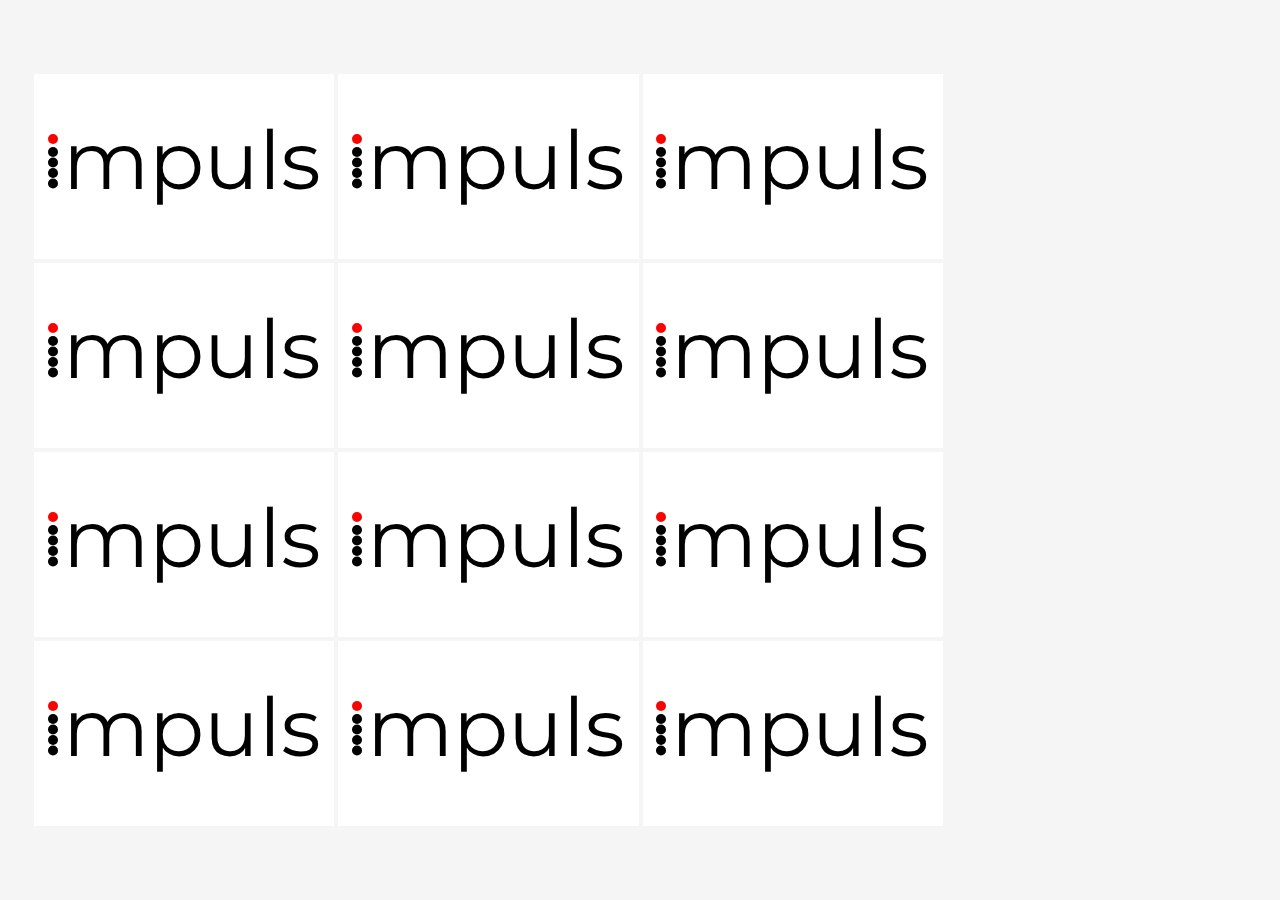
<file: Task1/html/index.html>
<!doctype html>
<html lang="en">
<head>
    <meta charset="UTF-8">
    <meta name="viewport"
          content="width=device-width, user-scalable=no, initial-scale=1.0, maximum-scale=1.0, minimum-scale=1.0">
    <meta http-equiv="X-UA-Compatible" content="ie=edge">
    <link rel="stylesheet" href="../css/reset.css">
    <link rel="stylesheet" href="../css/style.css">
    <title>Task1</title>
</head>
<body>
<svg style="display: none">
    <symbol id="symbol-i">
        <circle cx="5" cy="5" r="5" fill="red"/>
        <circle cx="5" cy="18" r="5" fill="black"/>
        <circle cx="5" cy="28.5" r="5" fill="black"/>
        <circle cx="5" cy="39" r="5" fill="black"/>
        <circle cx="5" cy="49.5" r="5" fill="black"/>
    </symbol>
</svg>
<div class="wrapper">
    <div class="impuls-container">
        <div class="impuls-container__item">
            <svg class="impuls-container__svg">
                <use xlink:href="#symbol-i"></use>
            </svg>
            <span class="impuls-container__text">mpuls</span>
        </div>
        <div class="impuls-container__item">
            <svg class="impuls-container__svg">
                <use xlink:href="#symbol-i"></use>
            </svg>
            <span class="impuls-container__text">mpuls</span>
        </div>
        <div class="impuls-container__item">
            <svg class="impuls-container__svg">
                <use xlink:href="#symbol-i"></use>
            </svg>
            <span class="impuls-container__text">mpuls</span>
        </div>
        <div class="impuls-container__item">
            <svg class="impuls-container__svg">
                <use xlink:href="#symbol-i"></use>
            </svg>
            <span class="impuls-container__text">mpuls</span>
        </div>
        <div class="impuls-container__item">
            <svg class="impuls-container__svg">
                <use xlink:href="#symbol-i"></use>
            </svg>
            <span class="impuls-container__text">mpuls</span>
        </div>
        <div class="impuls-container__item">
            <svg class="impuls-container__svg">
                <use xlink:href="#symbol-i"></use>
            </svg>
            <span class="impuls-container__text">mpuls</span>
        </div>
        <div class="impuls-container__item">
            <svg class="impuls-container__svg">
                <use xlink:href="#symbol-i"></use>
            </svg>
            <span class="impuls-container__text">mpuls</span>
        </div>
        <div class="impuls-container__item">
            <svg class="impuls-container__svg">
                <use xlink:href="#symbol-i"></use>
            </svg>
            <span class="impuls-container__text">mpuls</span>
        </div>
        <div class="impuls-container__item">
            <svg class="impuls-container__svg">
                <use xlink:href="#symbol-i"></use>
            </svg>
            <span class="impuls-container__text">mpuls</span>
        </div>
        <div class="impuls-container__item">
            <svg class="impuls-container__svg">
                <use xlink:href="#symbol-i"></use>
            </svg>
            <span class="impuls-container__text">mpuls</span>
        </div>
        <div class="impuls-container__item">
            <svg class="impuls-container__svg">
                <use xlink:href="#symbol-i"></use>
            </svg>
            <span class="impuls-container__text">mpuls</span>
        </div>
        <div class="impuls-container__item">
            <svg class="impuls-container__svg">
                <use xlink:href="#symbol-i"></use>
            </svg>
            <span class="impuls-container__text">mpuls</span>
        </div>
    </div>
</div>
</body>
</html>
</file>
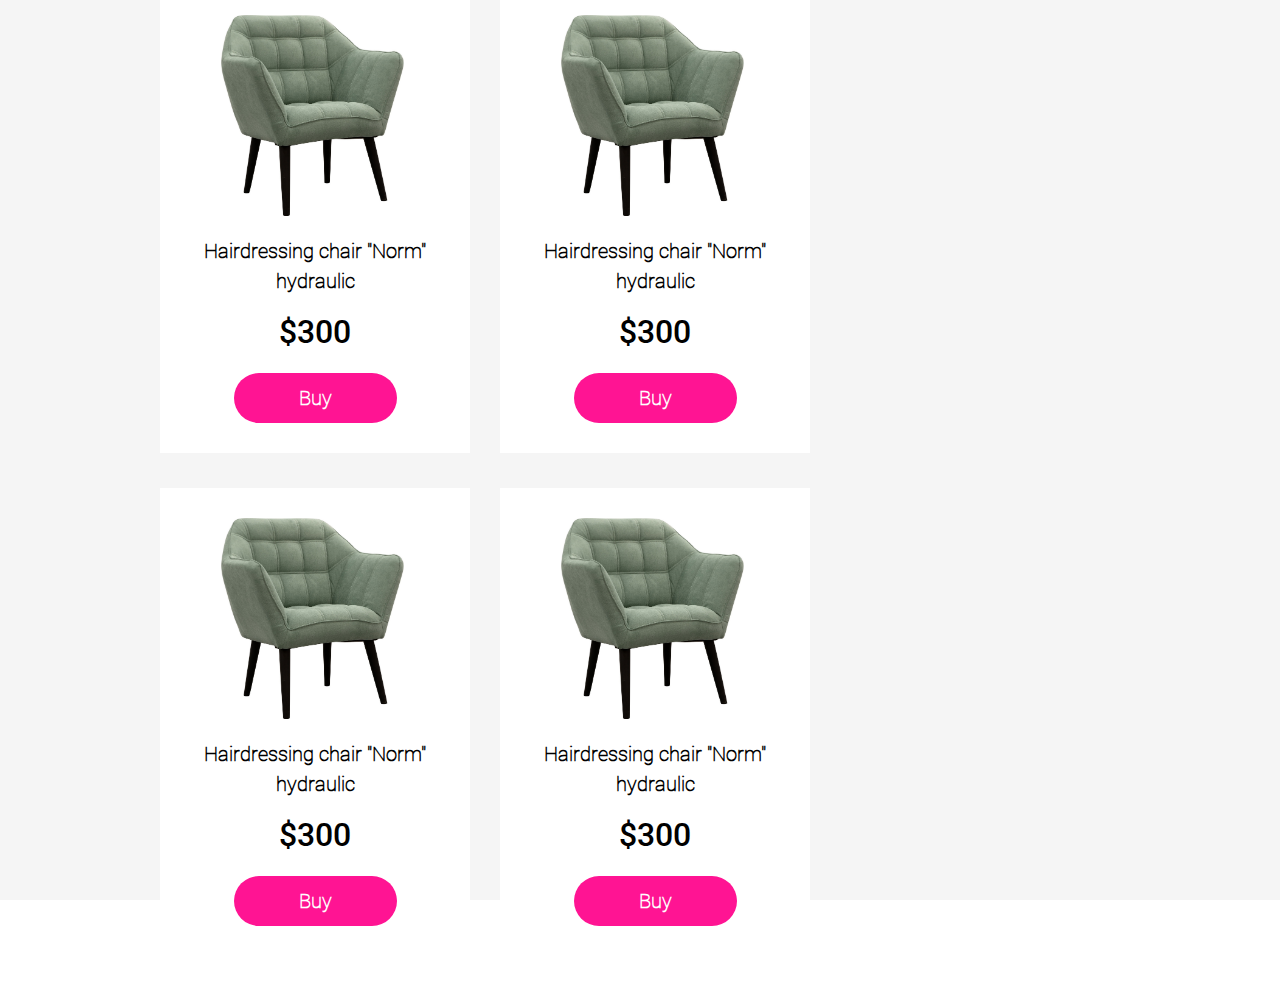
<file: Task2/html/index.html>
<!doctype html>
<html lang="en">
<head>
    <meta charset="UTF-8">
    <meta name="viewport"
          content="width=device-width, user-scalable=no, initial-scale=1.0, maximum-scale=1.0, minimum-scale=1.0">
    <meta http-equiv="X-UA-Compatible" content="ie=edge">
    <link rel="stylesheet" href="../css/reset.css">
    <link rel="stylesheet" href="../css/style.css">
    <title>Task2</title>
</head>
<body>
<div class="wrapper">
    <div class="container">
        <h2>Special offers</h2>
        <div class="offer-list clearfix">
            <div class="offer-list__item">
                <img class="offer-list__image" src="../assets/images/chair1.jpg" alt="Chair">
                <span class="offer-list__description">Hairdressing chair "Norm" hydraulic</span>
                <span class="offer-list__price">&#36;300</span>
                <a href="https://www.youtube.com/watch?v=dQw4w9WgXcQ" target="_blank" class="offer-list__button">Buy</a>
            </div>
            <div class="offer-list__item">
                <img class="offer-list__image" src="../assets/images/chair1.jpg" alt="Chair">
                <span class="offer-list__description">Hairdressing chair "Norm" hydraulic</span>
                <span class="offer-list__price">&#36;300</span>
                <a href="https://www.youtube.com/watch?v=dQw4w9WgXcQ" target="_blank" class="offer-list__button">Buy</a>
            </div>
            <div class="offer-list__item">
                <img class="offer-list__image" src="../assets/images/chair1.jpg" alt="Chair">
                <span class="offer-list__description">Hairdressing chair "Norm" hydraulic</span>
                <span class="offer-list__price">&#36;300</span>
                <a href="https://www.youtube.com/watch?v=dQw4w9WgXcQ" target="_blank" class="offer-list__button">Buy</a>
            </div>
            <div class="offer-list__item">
                <img class="offer-list__image" src="../assets/images/chair1.jpg" alt="Chair">
                <span class="offer-list__description">Hairdressing chair "Norm" hydraulic</span>
                <span class="offer-list__price">&#36;300</span>
                <a href="https://www.youtube.com/watch?v=dQw4w9WgXcQ" target="_blank" class="offer-list__button">Buy</a>
            </div>
        </div>
    </div>
</div>
</body>
</html>
</file>
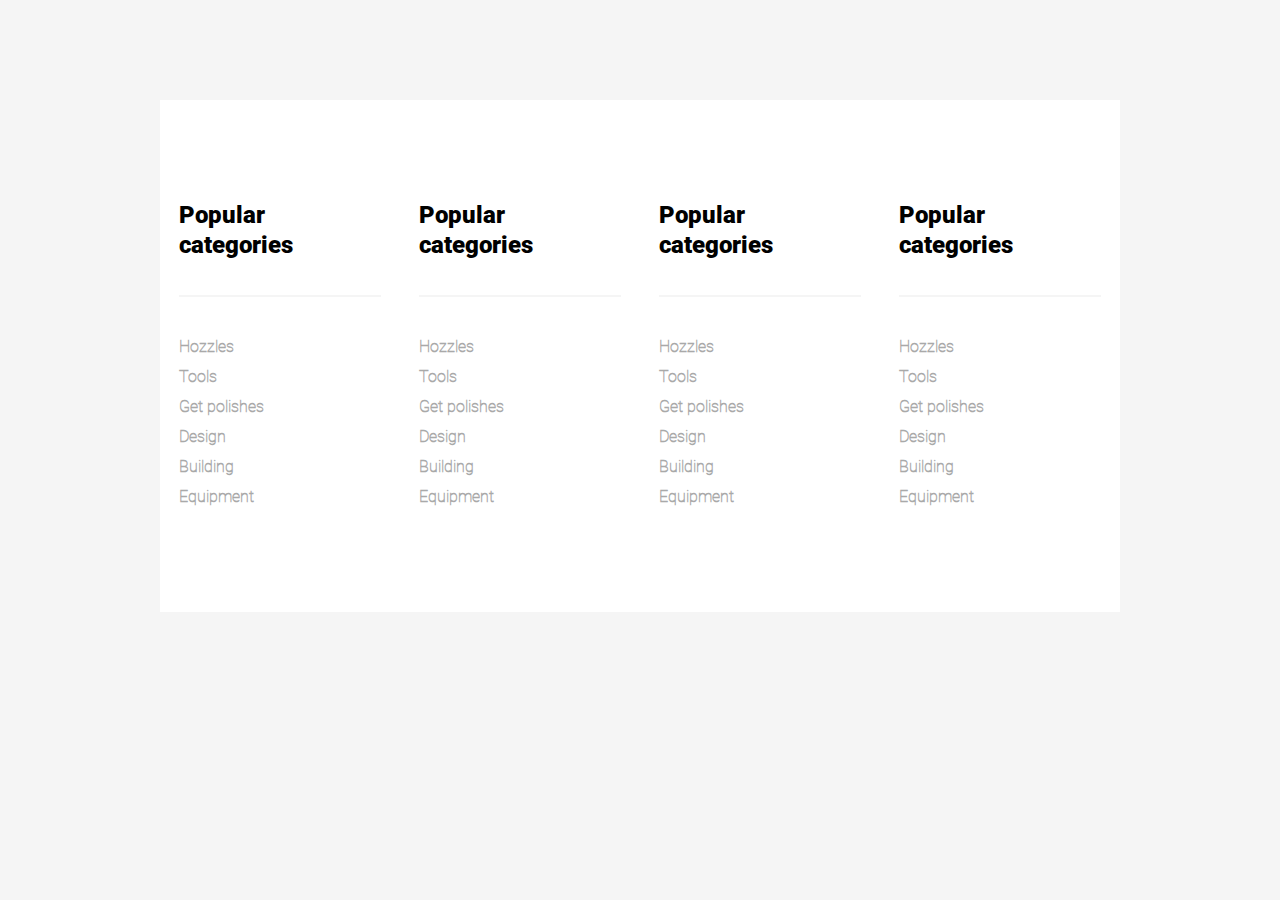
<file: Task3/html/index.html>
<!doctype html>
<html lang="en">
<head>
    <meta charset="UTF-8">
    <meta name="viewport"
          content="width=device-width, user-scalable=no, initial-scale=1.0, maximum-scale=1.0, minimum-scale=1.0">
    <meta http-equiv="X-UA-Compatible" content="ie=edge">
    <link rel="stylesheet" href="../css/reset2.css">
    <link rel="stylesheet" href="../css/style.css">
    <title>Task3</title>
</head>
<body>
<header></header>
<main></main>
<footer class="footer-wrapper">
    <div class="footer-container">
        <div class="footer-container__item">
            <h2 class="footer-container__name">Popular categories</h2>
            <ul class="footer-container__category-list">
                <li><a href="https://www.youtube.com/watch?v=dQw4w9WgXcQ" target="_blank">Hozzles</a></li>
                <li><a href="https://www.youtube.com/watch?v=dQw4w9WgXcQ" target="_blank">Tools</a></li>
                <li><a href="https://www.youtube.com/watch?v=dQw4w9WgXcQ" target="_blank">Get polishes</a></li>
                <li><a href="https://www.youtube.com/watch?v=dQw4w9WgXcQ" target="_blank">Design</a></li>
                <li><a href="https://www.youtube.com/watch?v=dQw4w9WgXcQ" target="_blank">Building</a></li>
                <li><a href="https://www.youtube.com/watch?v=dQw4w9WgXcQ" target="_blank">Equipment</a></li>
            </ul>
        </div>
        <div class="footer-container__item">
            <h2 class="footer-container__name">Popular categories</h2>
            <ul class="footer-container__category-list">
                <li><a href="https://www.youtube.com/watch?v=dQw4w9WgXcQ" target="_blank">Hozzles</a></li>
                <li><a href="https://www.youtube.com/watch?v=dQw4w9WgXcQ" target="_blank">Tools</a></li>
                <li><a href="https://www.youtube.com/watch?v=dQw4w9WgXcQ" target="_blank">Get polishes</a></li>
                <li><a href="https://www.youtube.com/watch?v=dQw4w9WgXcQ" target="_blank">Design</a></li>
                <li><a href="https://www.youtube.com/watch?v=dQw4w9WgXcQ" target="_blank">Building</a></li>
                <li><a href="https://www.youtube.com/watch?v=dQw4w9WgXcQ" target="_blank">Equipment</a></li>
            </ul>
        </div>
        <div class="footer-container__item">
            <h2 class="footer-container__name">Popular categories</h2>
            <ul class="footer-container__category-list">
                <li><a href="https://www.youtube.com/watch?v=dQw4w9WgXcQ" target="_blank">Hozzles</a></li>
                <li><a href="https://www.youtube.com/watch?v=dQw4w9WgXcQ" target="_blank">Tools</a></li>
                <li><a href="https://www.youtube.com/watch?v=dQw4w9WgXcQ" target="_blank">Get polishes</a></li>
                <li><a href="https://www.youtube.com/watch?v=dQw4w9WgXcQ" target="_blank">Design</a></li>
                <li><a href="https://www.youtube.com/watch?v=dQw4w9WgXcQ" target="_blank">Building</a></li>
                <li><a href="https://www.youtube.com/watch?v=dQw4w9WgXcQ" target="_blank">Equipment</a></li>
            </ul>
        </div>
        <div class="footer-container__item">
            <h2 class="footer-container__name">Popular categories</h2>
            <ul class="footer-container__category-list">
                <li><a href="https://www.youtube.com/watch?v=dQw4w9WgXcQ" target="_blank">Hozzles</a></li>
                <li><a href="https://www.youtube.com/watch?v=dQw4w9WgXcQ" target="_blank">Tools</a></li>
                <li><a href="https://www.youtube.com/watch?v=dQw4w9WgXcQ" target="_blank">Get polishes</a></li>
                <li><a href="https://www.youtube.com/watch?v=dQw4w9WgXcQ" target="_blank">Design</a></li>
                <li><a href="https://www.youtube.com/watch?v=dQw4w9WgXcQ" target="_blank">Building</a></li>
                <li><a href="https://www.youtube.com/watch?v=dQw4w9WgXcQ" target="_blank">Equipment</a></li>
            </ul>
        </div>
    </div>
</footer>
</body>
</html>
</file>
<file: Task1/css/style.css>
@font-face {
    font-family: 'Montserrat';
    src: url('../assets/fonts/Montserrat-VariableFont_wght.ttf') format('truetype');
}

* {
    box-sizing: border-box;
}

body {
    width: 100%;
}

.wrapper {
    background-color: whitesmoke;
    height: 100vh;
    display: flex;
    justify-content: center;
    align-items: center;
}

.impuls-container {
    font-size: 0;
    width: 95%;
}

.impuls-container__item {
    font-family: Montserrat, sans-serif;
    display: inline-block;
    padding: 60px calc((100% - 1107px) / 8) 70px calc((100% - 1107px) / 8);
    margin: 2px;
    background-color: white;
}

.impuls-container__svg {
    width: 10px;
    height: 55px;
    margin-right: 5px;
}

.impuls-container__text {
    font-size: 61pt;
    line-height: 0;
}
</file>
<file: Task2/css/style.css>
@font-face {
    font-family: 'Roboto-Thin';
    src: url('../assets/fonts/Roboto-Thin.ttf') format('truetype');
}

@font-face {
    font-family: 'Roboto-Medium';
    src: url('../assets/fonts/Roboto-Medium.ttf') format('truetype');
}

body {
    width: 100%;
}

.wrapper {
    display: flex;
    justify-content: center;
    align-items: center;
    background-color: whitesmoke;
    height: 100vh;
}

.container {
    width: 75%;
}

.container h2{
    font-family: Roboto-Medium, serif;
    margin-bottom: 30px;
}

.offer-list__item{
    background-color: white;
    margin: 5px 30px 30px 0;
    padding: 30px 40px;
    display: flex;
    flex-direction: column;
    align-items: center;
    float: left;
}

.offer-list__image {
    width: 200px;
    margin-bottom: 20px;
}

.offer-list__description {
    font-family: Roboto-Thin, sans-serif;
    text-align: center;
    font-weight: bold;
    margin-bottom: 12px;
    font-size: 15pt;
    width: 230px;
}

.offer-list__price {
    font-size: 24pt;
    font-family: Roboto-Medium, sans-serif;
    font-weight: 100;
    margin-bottom: 17px;
}

.offer-list__button {
    font-family: Roboto-Thin, sans-serif;
    background-color: deeppink;
    text-align: center;
    text-decoration: none;
    color: white;
    padding: 10px 65px;
    border-radius: 45px;
    font-weight: bold;
    font-size: 15pt;
}

.clearfix:after{
    content: '';
    display: block;
    clear: both;
}
</file>
<file: Task3/css/style.css>
@font-face {
    font-family: 'Roboto-Thin';
    src: url('../../Task3/assets/fonts/Roboto-Thin.ttf') format('truetype');
}

@font-face {
    font-family: 'Roboto-Black';
    src: url('../../Task3/assets/fonts/Roboto-Black.ttf') format('truetype');
}

body {
    width: 100%;
    background-color: whitesmoke;
}

.footer-wrapper {
    display: flex;
    justify-content: center;
}

.footer-container {
    margin-top: 100px;
    width: 75%;
    display: flex;
    justify-content: space-around;
    background-color: white;
    padding: 100px 0;
}

.footer-container__item {
    width: 21%;
}

.footer-container__name {
    margin-bottom: 35px;
    font-size: 18pt;
    font-family: Roboto-Black, sans-serif;
    line-height: 30px;
    word-spacing: 9999px;
}

.footer-container__category-list {
    padding-top: 35px;
    border-top: 2px solid whitesmoke;
    font-family: Roboto-Thin, sans-serif;
    font-size: 12pt;
    line-height: 30px;
    font-weight: bold;

}

.footer-container__category-list li a {
    text-decoration: none;
    color: darkgray;
}
</file>
<file: Task3/css/reset2.css>
/* http://meyerweb.com/eric/tools/css/reset/
   v2.0 | 20110126
   License: none (public domain)
*/

html, body, div, span, applet, object, iframe,
h1, h2, h3, h4, h5, h6, p, blockquote, pre,
a, abbr, acronym, address, big, cite, code,
del, dfn, em, img, ins, kbd, q, s, samp,
small, strike, strong, sub, sup, tt, var,
b, u, i, center,
dl, dt, dd, ol, ul, li,
fieldset, form, label, legend,
table, caption, tbody, tfoot, thead, tr, th, td,
article, aside, canvas, details, embed,
figure, figcaption, footer, header, hgroup,
menu, nav, output, ruby, section, summary,
time, mark, audio, video {
    margin: 0;
    padding: 0;
    border: 0;
    font-size: 100%;
    font: inherit;
    vertical-align: baseline;
}
/* HTML5 display-role reset for older browsers */
article, aside, details, figcaption, figure,
footer, header, hgroup, menu, nav, section {
    display: block;
}
body {
    line-height: 1;
}
ol, ul {
    list-style: none;
}
blockquote, q {
    quotes: none;
}
blockquote:before, blockquote:after,
q:before, q:after {
    content: '';
    content: none;
}
table {
    border-collapse: collapse;
    border-spacing: 0;
}
</file>
